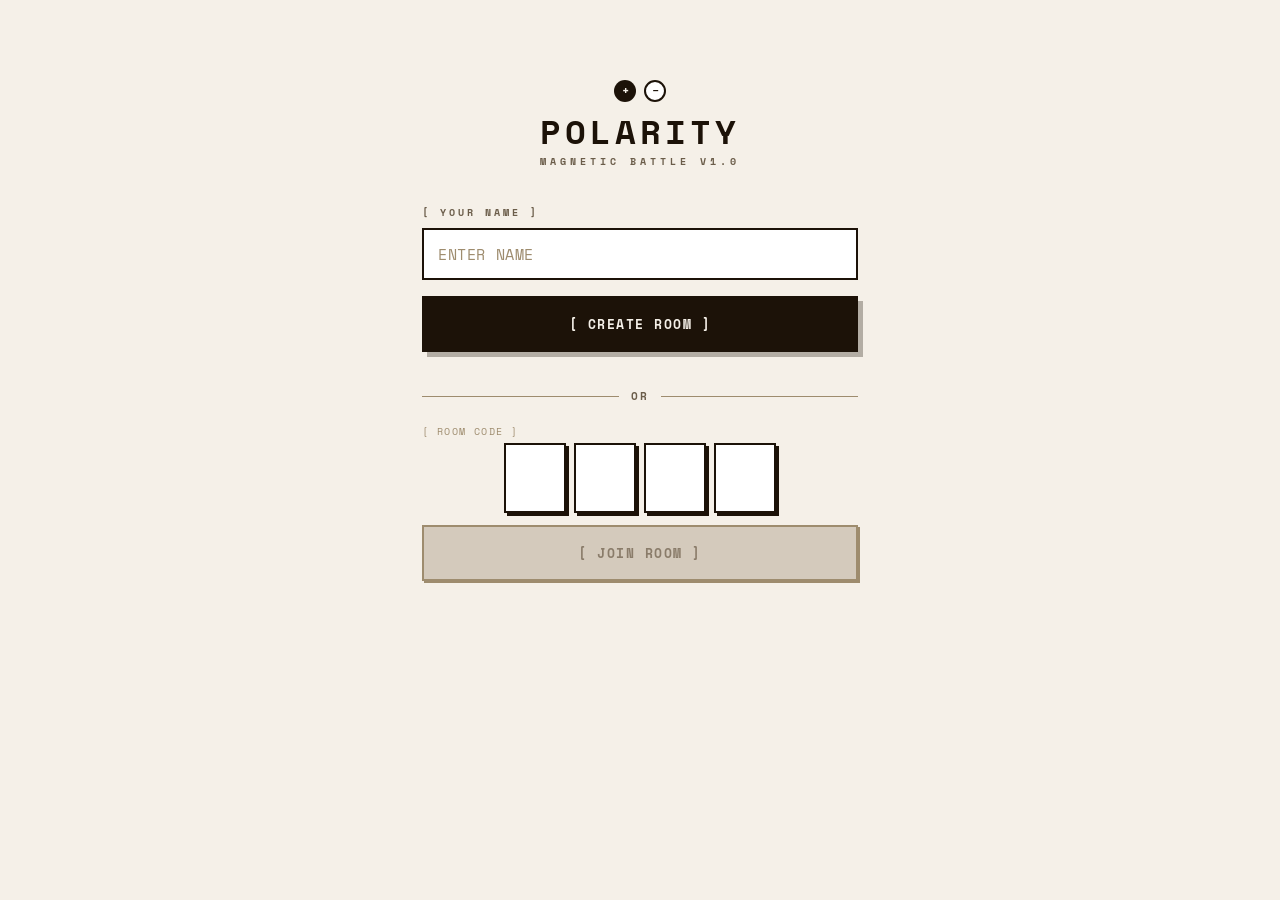
<file: index.html>
<!DOCTYPE html>
<html lang="en">
<head>
  <meta charset="UTF-8">
  <meta name="viewport" content="width=device-width, initial-scale=1.0, maximum-scale=1.0">
  <meta name="theme-color" content="#F5F0E8">
  <title>POLARITY — Magnetic Battle</title>
  <link rel="preconnect" href="https://fonts.googleapis.com">
  <link rel="preconnect" href="https://fonts.gstatic.com" crossorigin>
  <link rel="stylesheet" href="https://fonts.googleapis.com/css2?family=Space+Mono:wght@400;700&display=swap">
  <link rel="stylesheet" href="css/style.css">
  <style>
    .landing-logo {
      text-align: center;
      padding: 48px 0 36px;
    }

    .landing-form {
      display: flex;
      flex-direction: column;
      gap: 0;
    }

    .join-section {
      display: flex;
      flex-direction: column;
      gap: 12px;
    }

    .join-label {
      font-size: 10px;
      letter-spacing: 0.14em;
      text-transform: uppercase;
      color: var(--border);
      display: block;
      margin-bottom: 4px;
    }
  </style>
</head>
<body>
  <div class="screen">

    <!-- Logo -->
    <div class="landing-logo">
      <div class="logo-stones">
        <span class="stone-icon plus">+</span>
        <span class="stone-icon minus">−</span>
      </div>
      <h1 class="logo-title">POLARITY</h1>
      <p class="logo-tagline">Magnetic Battle v1.0</p>
    </div>

    <!-- Form -->
    <div class="landing-form">

      <!-- Name -->
      <div class="field-group">
        <label class="field-label" for="player-name">[ Your Name ]</label>
        <input
          type="text"
          id="player-name"
          class="field-input"
          placeholder="Enter name"
          maxlength="12"
          autocomplete="off"
          autocapitalize="characters"
          spellcheck="false"
        >
      </div>

      <!-- Create room -->
      <button class="btn btn-primary gap-16" id="create-btn" style="margin-bottom:16px">
        [ Create Room ]
      </button>

      <!-- Divider -->
      <div class="or-divider">OR</div>

      <!-- Join room -->
      <div class="join-section">
        <div>
          <span class="join-label">[ Room Code ]</span>
          <div class="code-input-tiles" id="code-tiles">
            <input class="code-input-tile" maxlength="1" data-i="0" inputmode="text" autocomplete="off" spellcheck="false">
            <input class="code-input-tile" maxlength="1" data-i="1" inputmode="text" autocomplete="off" spellcheck="false">
            <input class="code-input-tile" maxlength="1" data-i="2" inputmode="text" autocomplete="off" spellcheck="false">
            <input class="code-input-tile" maxlength="1" data-i="3" inputmode="text" autocomplete="off" spellcheck="false">
          </div>
        </div>
        <button class="btn btn-outline" id="join-btn" disabled>
          [ Join Room ]
        </button>
      </div>

      <!-- Error -->
      <p class="error-msg gap-12" id="error-msg" style="margin-top:14px"></p>

    </div><!-- /landing-form -->

  </div><!-- /screen -->

  <div class="toast" id="toast"></div>

  <script type="module">
    import {
      getPlayerName,
      setPlayerName,
      getParam,
      showToast,
    } from './js/main.js';

    // ── Restore saved name ─────────────────────────────────────────────────
    const nameInput = document.getElementById('player-name');
    nameInput.value = getPlayerName();

    // ── Show error returned from a failed connecting.html attempt ──────────
    const returnedError = getParam('error');
    if (returnedError) showToast(`[ ${returnedError} ]`);

    // ── Code tile inputs ───────────────────────────────────────────────────
    const tiles = [...document.querySelectorAll('.code-input-tile')];
    const joinBtn = document.getElementById('join-btn');

    function syncTiles() {
      tiles.forEach(t => {
        t.classList.toggle('filled', t.value.length > 0);
      });
      const code = tiles.map(t => t.value).join('');
      joinBtn.disabled = code.length < 4;
    }

    tiles.forEach((tile, i) => {
      tile.addEventListener('input', () => {
        tile.value = tile.value.toUpperCase().replace(/[^A-Z]/g, '').slice(-1);
        syncTiles();
        if (tile.value && i < 3) tiles[i + 1].focus();
      });

      tile.addEventListener('keydown', e => {
        if (e.key === 'Backspace') {
          if (!tile.value && i > 0) {
            tiles[i - 1].value = '';
            tiles[i - 1].focus();
          }
          tile.value = '';
          syncTiles();
          e.preventDefault();
        }
        if (e.key === 'ArrowLeft'  && i > 0) tiles[i - 1].focus();
        if (e.key === 'ArrowRight' && i < 3) tiles[i + 1].focus();
      });

      tile.addEventListener('paste', e => {
        e.preventDefault();
        const text = (e.clipboardData.getData('text') || '')
          .toUpperCase().replace(/[^A-Z]/g, '').slice(0, 4);
        [...text].forEach((ch, j) => {
          if (tiles[i + j]) tiles[i + j].value = ch;
        });
        const last = Math.min(i + text.length, 3);
        tiles[last].focus();
        syncTiles();
      });

      tile.addEventListener('focus', () => {
        tile.select();
      });
    });

    // ── Auto-fill ?room=XXXX from share link ───────────────────────────────
    const prefilledCode = getParam('room');
    if (prefilledCode) {
      const code = prefilledCode.toUpperCase().replace(/[^A-Z]/g, '').slice(0, 4);
      code.split('').forEach((ch, i) => { if (tiles[i]) tiles[i].value = ch; });
      syncTiles();
      nameInput.focus();
    }

    // ── Helpers ────────────────────────────────────────────────────────────
    function showError(msg) {
      const el = document.getElementById('error-msg');
      el.textContent = msg;
      el.classList.add('visible');
      setTimeout(() => el.classList.remove('visible'), 3500);
    }

    function getName() {
      return nameInput.value.trim().toUpperCase();
    }

    function validateName() {
      const name = getName();
      if (!name) { showError('[ ENTER YOUR NAME ]'); nameInput.focus(); return false; }
      setPlayerName(name);
      return true;
    }

    // ── Create room ────────────────────────────────────────────────────────
    document.getElementById('create-btn').addEventListener('click', () => {
      if (!validateName()) return;
      window.location.href = `screens/connecting.html?mode=creating&name=${encodeURIComponent(getName())}`;
    });

    // ── Join room ──────────────────────────────────────────────────────────
    document.getElementById('join-btn').addEventListener('click', () => {
      if (!validateName()) return;

      const code = tiles.map(t => t.value).join('');
      if (code.length < 4) { showError('[ ENTER 4-LETTER ROOM CODE ]'); return; }

      window.location.href = `screens/connecting.html?mode=joining&name=${encodeURIComponent(getName())}&room=${code}`;
    });
  </script>
</body>
</html>
</file>
<file: css/style.css>
/* ============================================================
   POLARITY — Global Design System
   Retro / Apple Lisa / Early Mac Aesthetic
   Source of truth: Polarity.dc.html (DesignSync)
   ============================================================ */

:root {
  --paper:      #F5F0E8;
  --ink:        #1C1208;
  --muted:      #6B5D4A;
  --border:     #9E8C6E;
  --waiting-bg: #EDE6D4;
  --white:      #FFFFFF;
}

@keyframes polarityPulse {
  0%, 100% { opacity: 1; transform: scale(1); }
  50%      { opacity: 0.52; transform: scale(0.93); }
}

@keyframes dotBlink {
  0%, 39%   { opacity: 1; }
  40%, 100% { opacity: 0.1; }
}

*, *::before, *::after {
  box-sizing: border-box;
  margin: 0;
  padding: 0;
}

html {
  font-size: 16px;
  -webkit-text-size-adjust: 100%;
}

body {
  background: var(--paper);
  color: var(--ink);
  font-family: 'Space Mono', 'Courier New', Courier, monospace;
  min-height: 100dvh;
  -webkit-font-smoothing: antialiased;
}

/* ---- Screen wrapper ---- */
.screen {
  max-width: 480px;
  margin: 0 auto;
  padding: 32px 22px 40px;
  min-height: 100dvh;
  display: flex;
  flex-direction: column;
}

/* ---- Screen header row (logo left, actions right) ---- */
.screen-header {
  display: flex;
  align-items: center;
  justify-content: space-between;
}

/* ---- Logo stones (SVG-based in DC; legacy class kept for JS-rendered areas) ---- */
.logo-stones {
  display: flex;
  gap: 8px;
  justify-content: center;
  margin-bottom: 12px;
}

.stone-icon {
  width: 22px;
  height: 22px;
  border-radius: 50%;
  display: flex;
  align-items: center;
  justify-content: center;
  font-size: 12px;
  font-weight: bold;
  line-height: 1;
  flex-shrink: 0;
}

.stone-icon.plus  { background: var(--ink); color: var(--paper); }
.stone-icon.minus { background: var(--white); color: var(--ink); border: 2px solid var(--ink); }

.logo-title {
  font-size: 34px;
  font-weight: bold;
  letter-spacing: 4px;
  text-transform: uppercase;
  text-align: center;
  line-height: 1;
}

.logo-tagline {
  font-size: 10px;
  font-weight: bold;
  letter-spacing: 4px;
  text-transform: uppercase;
  text-align: center;
  color: var(--muted);
  margin-top: 6px;
}

.logo-small {
  display: flex;
  align-items: center;
  gap: 10px;
  margin-bottom: 4px;
}

.logo-small .logo-title {
  font-size: 18px;
  text-align: left;
}

.logo-small .logo-stones {
  justify-content: flex-start;
  margin-bottom: 0;
}

.logo-small .stone-icon {
  width: 17px;
  height: 17px;
  font-size: 10px;
}

/* ---- Section label ---- */
.section-label {
  font-size: 10px;
  font-weight: bold;
  letter-spacing: 3px;
  text-transform: uppercase;
  color: var(--muted);
  margin-bottom: 10px;
  display: block;
}

/* ---- Room code tiles (lobby display — white + hard shadow) ---- */
.code-tiles {
  display: flex;
  gap: 8px;
  justify-content: center;
}

.code-tile {
  width: 62px;
  height: 70px;
  background: var(--white);
  color: var(--ink);
  border: 2.5px solid var(--ink);
  box-shadow: 3px 3px 0 var(--ink);
  display: flex;
  align-items: center;
  justify-content: center;
  font-size: 32px;
  font-weight: bold;
  letter-spacing: 0;
  user-select: none;
}

/* ---- Code input tiles (join room) ---- */
.code-input-tiles {
  display: flex;
  gap: 8px;
  justify-content: center;
}

.code-input-tile {
  width: 62px;
  height: 70px;
  text-align: center;
  font-size: 28px;
  font-weight: bold;
  font-family: 'Space Mono', 'Courier New', Courier, monospace;
  text-transform: uppercase;
  letter-spacing: 0;
  background: var(--white);
  border: 2.5px solid var(--ink);
  box-shadow: 3px 3px 0 var(--ink);
  color: var(--ink);
  caret-color: transparent;
  -webkit-appearance: none;
}

.code-input-tile:focus {
  outline: none;
  background: var(--ink);
  color: var(--paper);
}

.code-input-tile.filled {
  background: var(--ink);
  color: var(--paper);
}

/* ---- Name input ---- */
.field-group {
  margin-bottom: 16px;
}

.field-label {
  display: block;
  font-size: 10px;
  font-weight: bold;
  letter-spacing: 3px;
  text-transform: uppercase;
  color: var(--muted);
  margin-bottom: 8px;
}

.field-input {
  display: block;
  width: 100%;
  padding: 13px 14px;
  font-family: 'Space Mono', 'Courier New', Courier, monospace;
  font-size: 15px;
  font-weight: bold;
  text-transform: uppercase;
  letter-spacing: 0.06em;
  background: var(--white);
  border: 2px solid var(--ink);
  color: var(--ink);
  -webkit-appearance: none;
}

.field-input:focus {
  outline: none;
  box-shadow: 3px 3px 0 var(--ink);
}

.field-input::placeholder {
  color: var(--border);
  font-weight: normal;
  letter-spacing: 0.04em;
}

/* ---- Buttons (all border-radius: 0 per DC) ---- */
.btn {
  display: block;
  width: 100%;
  padding: 16px 20px;
  font-family: 'Space Mono', 'Courier New', Courier, monospace;
  font-size: 13px;
  font-weight: bold;
  letter-spacing: 1.5px;
  text-transform: uppercase;
  cursor: pointer;
  border: 2.5px solid var(--ink);
  text-align: center;
  -webkit-tap-highlight-color: transparent;
}

.btn:active:not(:disabled) {
  transform: translate(2px, 2px);
  box-shadow: none !important;
}

.btn-primary {
  background: var(--ink);
  color: var(--paper);
  box-shadow: 5px 5px 0 rgba(28, 18, 8, 0.3);
}

.btn-outline {
  background: var(--paper);
  color: var(--ink);
  box-shadow: 5px 5px 0 var(--ink);
}

.btn:disabled {
  background: #D4CABC;
  color: #8A7C6A;
  border-color: var(--border);
  box-shadow: 2px 2px 0 var(--border);
  cursor: not-allowed;
}

.btn-sm {
  padding: 9px 14px;
  font-size: 11px;
  width: auto;
}

/* ---- OR divider ---- */
.or-divider {
  display: flex;
  align-items: center;
  gap: 12px;
  color: var(--muted);
  font-size: 11px;
  font-weight: bold;
  letter-spacing: 2px;
  margin: 20px 0;
}

.or-divider::before,
.or-divider::after {
  content: '';
  flex: 1;
  height: 1px;
  background: var(--border);
}

/* ---- Player count ---- */
.player-count {
  font-size: 10px;
  font-weight: bold;
  letter-spacing: 3px;
  text-transform: uppercase;
  color: var(--muted);
  display: inline-block;
}

/* ---- Player list ---- */
.player-list {
  display: flex;
  flex-direction: column;
  gap: 8px;
  overflow-y: auto;
  max-height: 260px;
}

.player-list::-webkit-scrollbar { display: none; }

/* ---- Player slot (hard shadow per DC) ---- */
.player-slot {
  display: flex;
  align-items: center;
  gap: 12px;
  padding: 12px 14px;
  background: var(--white);
  border: 2.5px solid var(--ink);
  box-shadow: 4px 4px 0 var(--ink);
  min-height: 60px;
  flex-shrink: 0;
}

.player-slot.waiting {
  background: var(--waiting-bg);
  border: 2px dashed var(--border);
  box-shadow: none;
}

.player-slot.is-me { cursor: pointer; }
.player-slot.is-me:active { opacity: 0.8; }

/* ---- Avatar circle (50% = only exception to flat-corner rule) ---- */
.avatar-circle {
  width: 38px;
  height: 38px;
  border-radius: 50%;
  border: 2.5px solid var(--ink);
  overflow: hidden;
  flex-shrink: 0;
  display: flex;
  align-items: center;
  justify-content: center;
  background: var(--border);
}

.avatar-circle img {
  width: 100%;
  height: 100%;
  object-fit: cover;
  mix-blend-mode: multiply;
  display: block;
}

.avatar-placeholder {
  font-size: 18px;
  font-weight: bold;
  color: var(--white);
}

/* ---- Player name ---- */
.player-name {
  flex: 1;
  font-size: 13px;
  font-weight: bold;
  letter-spacing: 1px;
  text-transform: uppercase;
  min-width: 0;
  overflow: hidden;
  text-overflow: ellipsis;
  white-space: nowrap;
}

.player-name.waiting {
  color: var(--border);
  font-weight: normal;
  font-size: 12px;
  letter-spacing: 1px;
}

/* ---- Badges (per DC: HOST solid black, READY green text only) ---- */
.badge {
  padding: 3px 8px;
  font-size: 9px;
  font-weight: bold;
  letter-spacing: 2px;
  text-transform: uppercase;
  white-space: nowrap;
  flex-shrink: 0;
}

.badge-host    { background: var(--ink); color: var(--paper); }
.badge-ready   { background: transparent; color: #4A7A58; }
.badge-waiting { background: transparent; color: var(--border); }

/* ---- Scroll hint ---- */
.scroll-hint {
  text-align: center;
  color: var(--border);
  font-size: 14px;
  padding: 4px 0;
  line-height: 1;
}

/* ---- Spacer / gaps ---- */
.spacer { flex: 1; }
.gap-6  { margin-bottom: 6px; }
.gap-8  { margin-bottom: 8px; }
.gap-12 { margin-bottom: 12px; }
.gap-16 { margin-bottom: 16px; }
.gap-20 { margin-bottom: 20px; }
.gap-24 { margin-bottom: 24px; }

/* ---- Error message ---- */
.error-msg {
  font-size: 11px;
  letter-spacing: 0.06em;
  color: var(--ink);
  border: 2px solid var(--ink);
  padding: 10px 14px;
  text-transform: uppercase;
  display: none;
}

.error-msg.visible { display: block; }

/* ---- Toast notification ---- */
.toast {
  position: fixed;
  bottom: 32px;
  left: 50%;
  transform: translateX(-50%) translateY(20px);
  background: var(--ink);
  color: var(--paper);
  font-family: 'Space Mono', 'Courier New', Courier, monospace;
  font-size: 11px;
  font-weight: bold;
  letter-spacing: 2px;
  text-transform: uppercase;
  padding: 12px 20px;
  white-space: nowrap;
  opacity: 0;
  transition: opacity 0.2s, transform 0.2s;
  pointer-events: none;
  z-index: 999;
}

.toast.show {
  opacity: 1;
  transform: translateX(-50%) translateY(0);
}

/* ---- Avatar picker modal ---- */
.modal-overlay {
  position: fixed;
  inset: 0;
  background: rgba(28, 18, 8, 0.5);
  z-index: 100;
  display: flex;
  align-items: flex-end;
  opacity: 0;
  pointer-events: none;
  transition: opacity 0.2s;
}

.modal-overlay.open {
  opacity: 1;
  pointer-events: all;
}

.modal-sheet {
  width: 100%;
  max-width: 480px;
  margin: 0 auto;
  background: var(--paper);
  border-top: 2.5px solid var(--ink);
  padding: 24px 20px 40px;
  transform: translateY(100%);
  transition: transform 0.25s cubic-bezier(0.32, 0, 0.22, 1);
}

.modal-overlay.open .modal-sheet {
  transform: translateY(0);
}

.modal-header {
  font-size: 10px;
  font-weight: bold;
  letter-spacing: 3px;
  text-transform: uppercase;
  margin-bottom: 20px;
  color: var(--muted);
}

.avatar-grid {
  display: grid;
  grid-template-columns: repeat(4, 1fr);
  gap: 12px;
}

.avatar-option {
  display: flex;
  flex-direction: column;
  align-items: center;
  gap: 6px;
  cursor: pointer;
  -webkit-tap-highlight-color: transparent;
}

.avatar-option .avatar-circle {
  width: 56px;
  height: 56px;
  border-width: 2px;
}

.avatar-option.selected .avatar-circle {
  border-width: 3.5px;
  box-shadow: 0 0 0 2px var(--paper), 0 0 0 4.5px var(--ink);
}

.avatar-option .avatar-label {
  font-size: 9px;
  letter-spacing: 1px;
  text-transform: uppercase;
  color: var(--muted);
  text-align: center;
}

/* ---- Lobby footer actions ---- */
.lobby-actions {
  display: flex;
  flex-direction: column;
  gap: 10px;
  margin-top: auto;
  padding-top: 20px;
}

/* ---- Edit hint ---- */
.edit-hint {
  font-size: 9px;
  letter-spacing: 1px;
  text-transform: uppercase;
  color: var(--muted);
  text-align: center;
  margin-top: 4px;
}

/* ---- Loading state ---- */
.loading-text {
  font-size: 12px;
  letter-spacing: 2px;
  text-transform: uppercase;
  color: var(--muted);
  text-align: center;
  padding: 40px 0;
}

/* ---- Horizontal rule ---- */
hr.divider {
  border: none;
  border-top: 1px solid var(--border);
  margin: 20px 0;
}

/* ---- Category divider (shop/win sections) ---- */
.cat-divider {
  display: flex;
  align-items: center;
  gap: 8px;
  margin: 10px 0 8px;
}

.cat-divider-line {
  flex: 1;
  height: 1px;
  background: var(--ink);
  opacity: 0.18;
}

.cat-divider-text {
  font-size: 8px;
  font-weight: bold;
  letter-spacing: 2px;
  text-transform: uppercase;
  color: var(--muted);
  white-space: nowrap;
}
</file>
